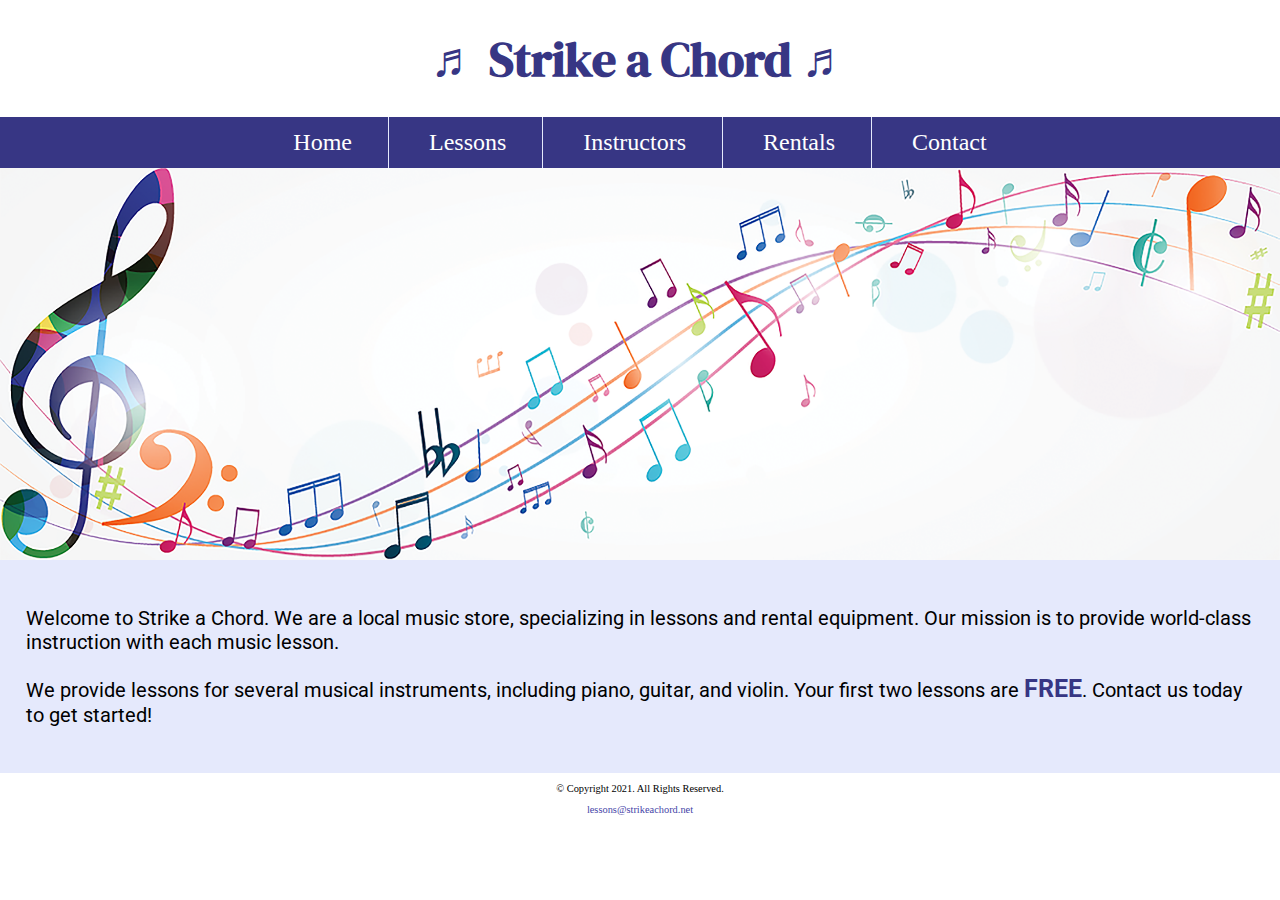
<file: index.html>
<!DOCTYPE html>
<!--
Student Name: Ryne Brown
File Name: contact.html
Date: 10/21/2021
-->
<html lang="en">
  <head>
    <link rel="shortcut icon" href="images/favicon.ico">
<link rel="icon" type="image/png" sizes="32x32" href="images/favicon-32.png">
<link rel="apple-touch-icon" sizes="180x180" href="images/apple-touch-icon.png">
<link rel="icon" sizes="192x192" href="images/android-chrome-192.png">
    <title>Strike a Chord: Home Page</title>
    <meta
      charset="utf-8"
      name="viewport"
      content="width=device-width, initial-scale=1.0"
    />
    <link rel="stylesheet" href="css/styles.css" />
    <link rel="preconnect" href="https://fonts.googleapis.com" />
    <link rel="preconnect" href="https://fonts.gstatic.com" crossorigin />
    <link
      href="https://fonts.googleapis.com/css2?family=DM+Serif+Display:ital@1&family=Roboto&display=swap"
      rel="stylesheet"
    />
  </head>
  <body>
    <header>
      <h1>
        <span class="tab-desk">&#9836;</span> Strike a Chord
        <span class="tab-desk">&#9836;</span>
      </h1>
    </header>

    <nav>
      <ul>
        <li><a href="index.html">Home</a></li>
        <li><a href="lessons.html">Lessons</a></li>
        <li><a href="instructors.html">Instructors</a></li>
        <li><a href="rentals.html">Rentals</a></li>
        <li><a href="contact.html">Contact</a></li>
      </ul>
    </nav>
    <!-- Hero Image -->
    <div id="hero" class="tab-desk">
      <img src="images/music-notes.png" alt="colorful music notes" />
    </div>
    <!-- Use the main area to add the main content to the webpage -->
    <main>
      <div id="intro">
        <p>
          Welcome to Strike a Chord. We are a local music store, specializing in
          lessons and rental equipment. Our mission is to provide world-class
          instruction with each music lesson.
        </p>

        <p>
          We provide lessons for several musical instruments, including piano,
          guitar, and violin. Your first two lessons are
          <span class="action">FREE</span>. Contact us today to get started!
        </p>
      </div>
    </main>

    <footer>
      <p>&copy; Copyright 2021. All Rights Reserved.</p>
      <p>
        <a href="mailto:lessons@strikeachord.net">lessons@strikeachord.net</a>
      </p>
    </footer>
  </body>
</html>
</file>
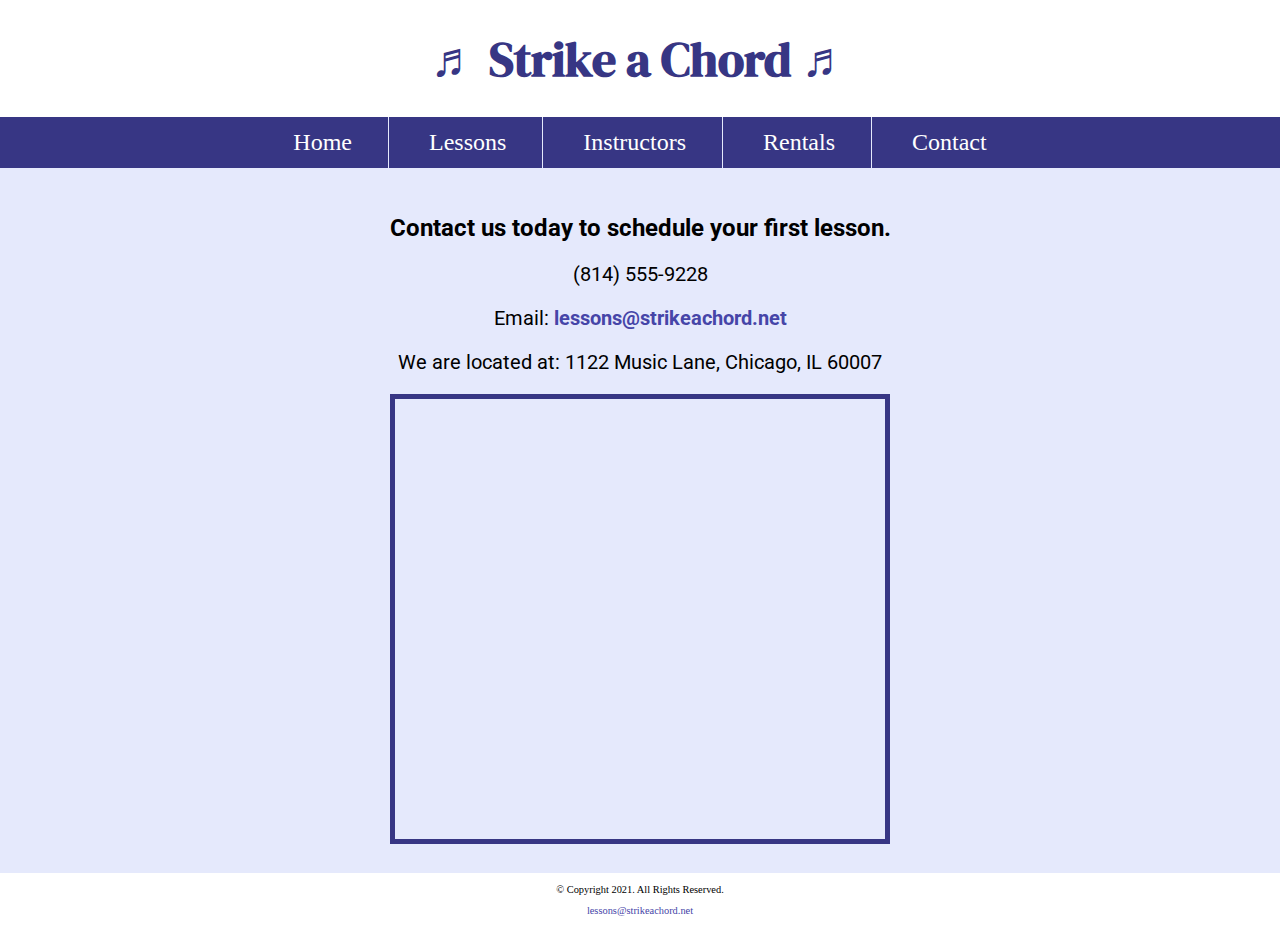
<file: contact.html>
<!DOCTYPE html>
<!--
Student Name: Ryne Brown
File Name: contact.html
Date: 10/21/2021
-->
<html lang="en">
  <head>
    <link rel="shortcut icon" href="images/favicon.ico">
<link rel="icon" type="image/png" sizes="32x32" href="images/favicon-32.png">
<link rel="apple-touch-icon" sizes="180x180" href="images/apple-touch-icon.png">
<link rel="icon" sizes="192x192" href="images/android-chrome-192.png">
    <title>Strike a Chord: Contact</title>
    <meta
      charset="utf-8"
      name="viewport"
      content="width=device-width, initial-scale=1.0"
    />
    <link rel="stylesheet" href="css/styles.css" />
    <link rel="preconnect" href="https://fonts.googleapis.com" />
    <link rel="preconnect" href="https://fonts.gstatic.com" crossorigin />
    <link
      href="https://fonts.googleapis.com/css2?family=DM+Serif+Display:ital@1&family=Roboto&display=swap"
      rel="stylesheet"
    />
  </head>
  <body>
    <header>
      <h1>
        <span class="tab-desk">&#9836;</span> Strike a Chord
        <span class="tab-desk">&#9836;</span>
      </h1>
    </header>

    <nav>
      <ul>
        <li><a href="index.html">Home</a></li>
        <li><a href="lessons.html">Lessons</a></li>
        <li><a href="instructors.html">Instructors</a></li>
        <li><a href="rentals.html">Rentals</a></li>
        <li><a href="contact.html">Contact</a></li>
      </ul>
    </nav>
    <!-- Use the main area to add the main content to the webpage -->
    <main>
      <div id="contact">
        <h2>Contact us today to schedule your first lesson.</h2>
        <p class="tel-link mobile">
          <a href="tel:+18145559228">(814) 555-9228</a>
        </p>
        <p class="tab-desk">(814) 555-9228</p>
        <p>
          Email:
          <a class="email-link" href="”mailto:lessons@strikeachord.net”"
            >lessons@strikeachord.net</a
          >
        </p>
        <p>We are located at: 1122 Music Lane, Chicago, IL 60007</p>
        <iframe
          class="map"
          src="https://www.google.com/maps/embed?pb=!1m18!1m12!1m3!1d380513.7160580949!2d-88.01215278051977!3d41.83339249282865!2m3!1f0!2f0!3f0!3m2!1i1024!2i768!4f13.1!3m3!1m2!1s0x880e2c3cd0f4cbed%3A0xafe0a6ad09c0c000!2sChicago%2C+IL!5e0!3m2!1sen!2sus!4v1558660826146!5m2!1sen!2sus"
          width="600"
          height="450"
          allowfullscreen="true"
        ></iframe>
      </div>
    </main>
    <!--Footer area which gets eaten by the image map for some reason?-->
    <footer>
      <p>&copy; Copyright 2021. All Rights Reserved.</p>
      <p>
        <a href="mailto:lessons@strikeachord.net">lessons@strikeachord.net</a>
      </p>
    </footer>
  </body>
</html>
</file>
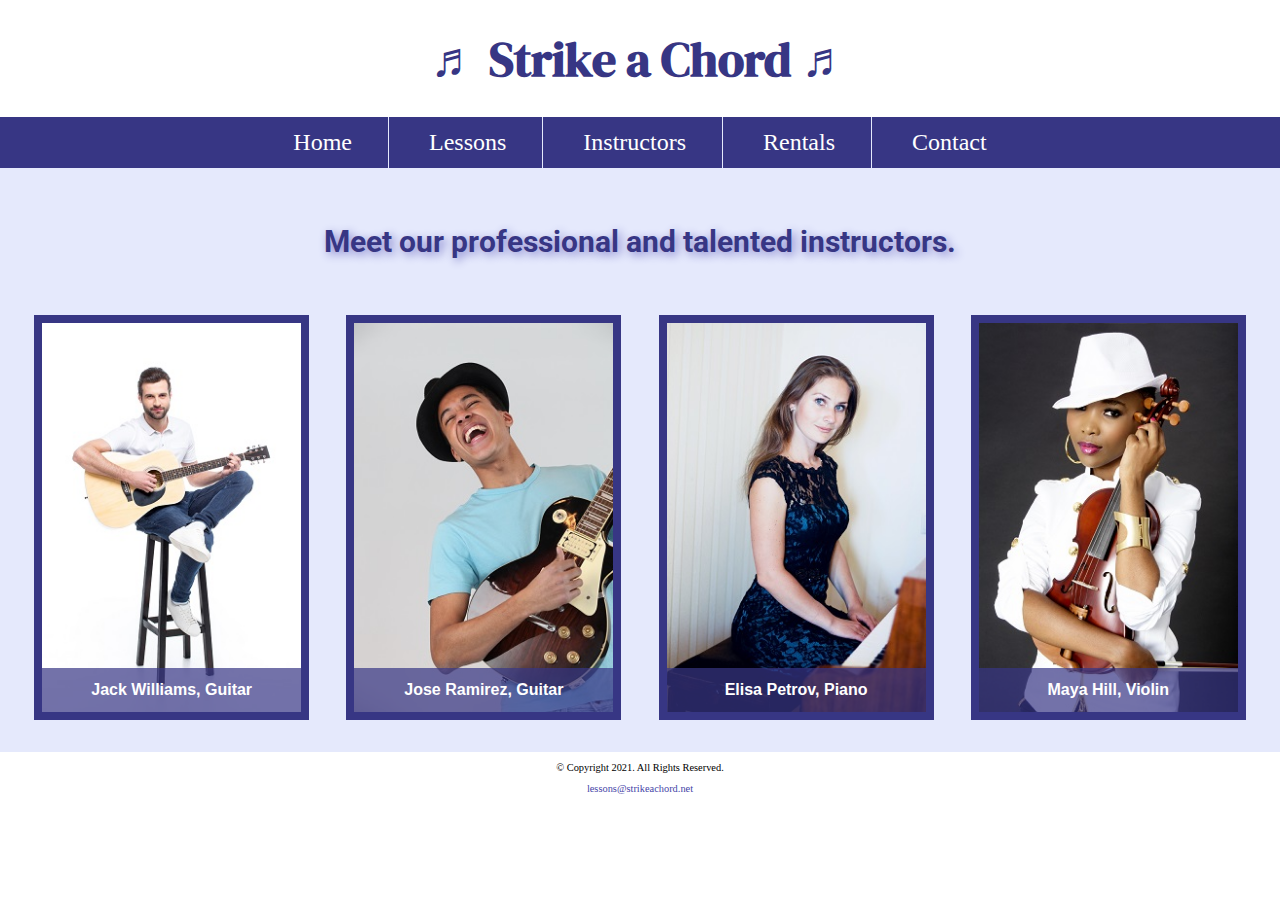
<file: instructors.html>
<!DOCTYPE html>
<!--
Student Name: Ryne Brown
File Name: instructors.html
Date: 10/21/2021
-->
<html lang="en">
  <head>
    <link rel="shortcut icon" href="images/favicon.ico">
<link rel="icon" type="image/png" sizes="32x32" href="images/favicon-32.png">
<link rel="apple-touch-icon" sizes="180x180" href="images/apple-touch-icon.png">
<link rel="icon" sizes="192x192" href="images/android-chrome-192.png">
    <title>Strike a Chord: Instructors</title>
    <meta
      charset="utf-8"
      name="viewport"
      content="width=device-width, initial-scale=1.0"
    />
    <link rel="stylesheet" href="css/styles.css" />
    <link rel="preconnect" href="https://fonts.googleapis.com" />
    <link rel="preconnect" href="https://fonts.gstatic.com" crossorigin />
    <link
      href="https://fonts.googleapis.com/css2?family=DM+Serif+Display:ital@1&family=Roboto&display=swap"
      rel="stylesheet"
    />
  </head>
  <body>
    <header>
      <h1>
        <span class="tab-desk">&#9836;</span> Strike a Chord
        <span class="tab-desk">&#9836;</span>
      </h1>
    </header>

    <nav>
      <ul>
        <li><a href="index.html">Home</a></li>
        <li><a href="lessons.html">Lessons</a></li>
        <li><a href="instructors.html">Instructors</a></li>
        <li><a href="rentals.html">Rentals</a></li>
        <li><a href="contact.html">Contact</a></li>
      </ul>
    </nav>
    <!-- Use the main area to add the main content to the webpage -->
    <main class="grid">
      <aside>
        <p>Meet our professional and talented instructors.</p>
      </aside>
      <figure>
      <img src="images/guitar-instructor.jpg" alt="guitar instructor">
      <figcaption>Jack Williams, Guitar</figcaption>
      </figure>
      <figure>
      <img src="images/electric-guitar-instructor.jpg" alt="electric guitar instructor">
      <figcaption>Jose Ramirez, Guitar</figcaption>
      </figure>
      <figure>
      <img src="images/piano-instructor.jpg" alt="piano instructor">
      <figcaption>Elisa Petrov, Piano</figcaption>
      </figure>
      <figure>
      <img src="images/violin-instructor.jpg" alt="violin instructor">
      <figcaption>Maya Hill, Violin</figcaption>
      </figure>
    </main>

    <footer>
      <p>&copy; Copyright 2021. All Rights Reserved.</p>
      <p>
        <a href="mailto:lessons@strikeachord.net">lessons@strikeachord.net</a>
      </p>
    </footer>
  </body>
</html>
</file>
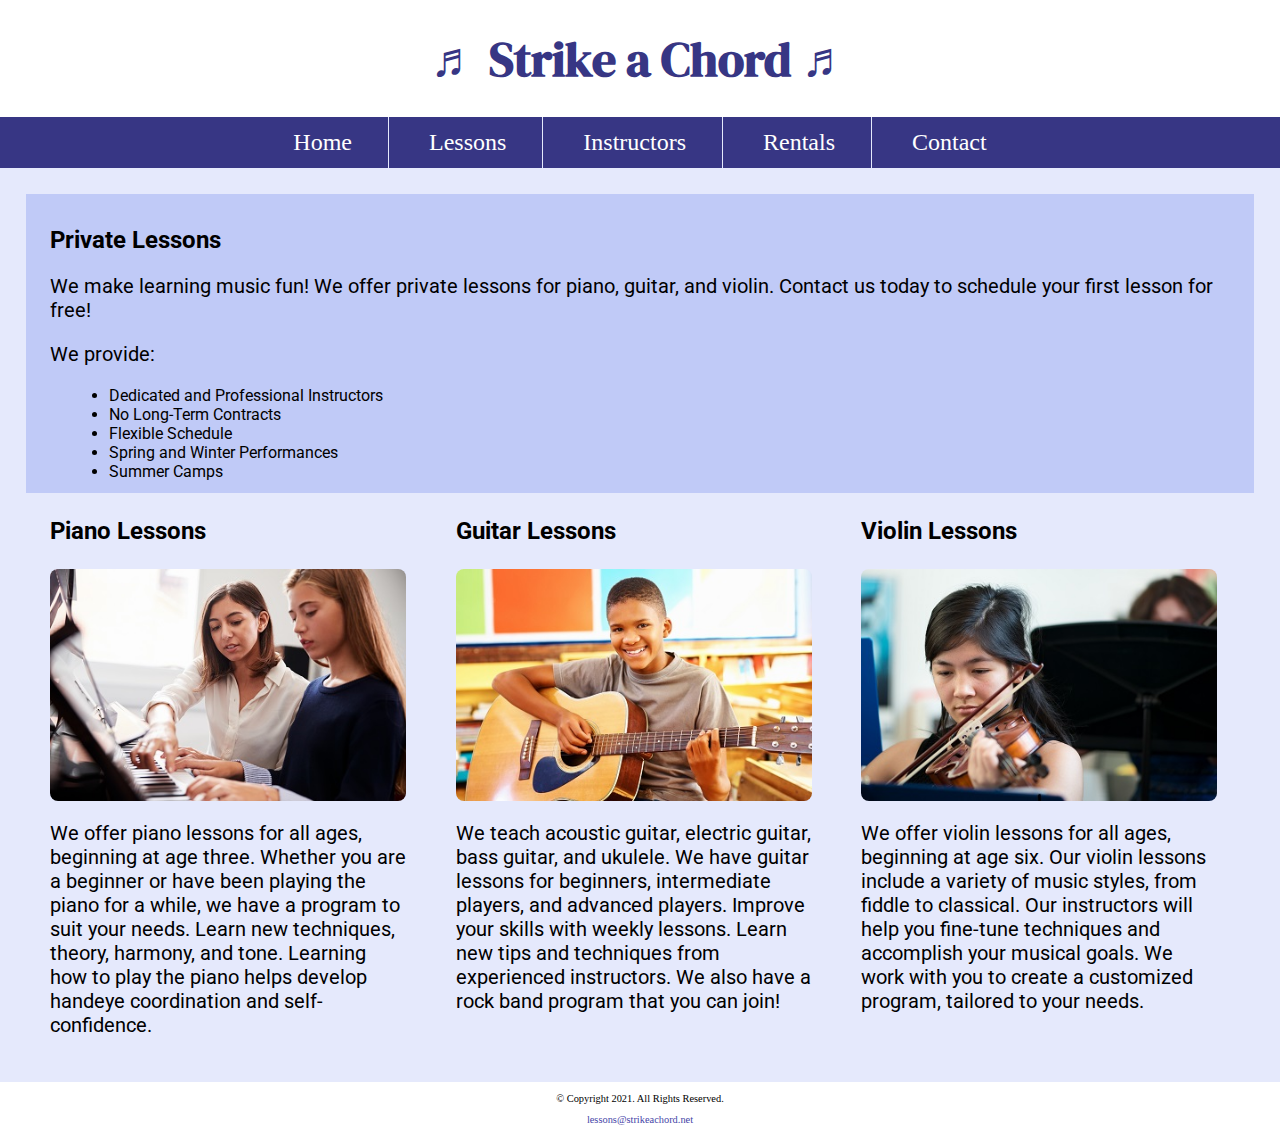
<file: lessons.html>
<!DOCTYPE html>
<!--
Student Name: Ryne Brown
File Name: contact.html
Date: 10/21/2021
-->
<html lang="en">
  <head>
    <link rel="shortcut icon" href="images/favicon.ico">
<link rel="icon" type="image/png" sizes="32x32" href="images/favicon-32.png">
<link rel="apple-touch-icon" sizes="180x180" href="images/apple-touch-icon.png">
<link rel="icon" sizes="192x192" href="images/android-chrome-192.png">
    <title>Strike a Chord: Lessons</title>
    <meta
      charset="utf-8"
      name="viewport"
      content="width=device-width, initial-scale=1.0"
    />
    <link rel="stylesheet" href="css/styles.css" />
    <link rel="preconnect" href="https://fonts.googleapis.com" />
    <link rel="preconnect" href="https://fonts.gstatic.com" crossorigin />
    <link
      href="https://fonts.googleapis.com/css2?family=DM+Serif+Display:ital@1&family=Roboto&display=swap"
      rel="stylesheet"
    />
  </head>
  <body>
    <header>
      <h1>
        <span class="tab-desk">&#9836;</span> Strike a Chord
        <span class="tab-desk">&#9836;</span>
      </h1>
    </header>

    <nav>
      <ul>
        <li><a href="index.html">Home</a></li>
        <li><a href="lessons.html">Lessons</a></li>
        <li><a href="instructors.html">Instructors</a></li>
        <li><a href="rentals.html">Rentals</a></li>
        <li><a href="contact.html">Contact</a></li>
      </ul>
    </nav>
    <!-- Use the main area to add the main content to the webpage -->
    <main>
      <section id="info">
        <h2>Private Lessons</h2>
        <p>
          We make learning music fun! We offer private lessons for piano,
          guitar, and violin. Contact us today to schedule your first lesson for
          free!
        </p>
        <p>We provide:</p>
        <ul>
          <li>Dedicated and Professional Instructors</li>
          <li>No Long-Term Contracts</li>
          <li>Flexible Schedule</li>
          <li>Spring and Winter Performances</li>
          <li>Summer Camps</li>
        </ul>
      </section>
      <section id="piano">
        <h3>Piano Lessons</h3>
        <img
          src="images/piano-lesson.jpg"
          alt="piano teacher and student sitting at a piano"
          class="round"
        />
        <p>
          We offer piano lessons for all ages, beginning at age three. Whether
          you are a beginner or have been playing the piano for a while, we have
          a program to suit your needs. Learn new techniques, theory, harmony,
          and tone. Learning how to play the piano helps develop handeye
          coordination and self-confidence.
        </p>
      </section>
      <section id="guitar">
        <h3>Guitar Lessons</h3>
        <img
          src="images/child-guitar.jpg"
          alt="child with a smile holding a guitar"
          class="round"
        />
        <p>
          We teach acoustic guitar, electric guitar, bass guitar, and ukulele.
          We have guitar lessons for beginners, intermediate players, and
          advanced players. Improve your skills with weekly lessons. Learn new
          tips and techniques from experienced instructors. We also have a rock
          band program that you can join!
        </p>
      </section>
      <section id="violin">
        <h3>Violin Lessons</h3>
        <img
          src="images/woman-violin.jpg"
          alt="woman playing the violin"
          class="round"
        />
        <p>
          We offer violin lessons for all ages, beginning at age six. Our violin
          lessons include a variety of music styles, from fiddle to classical.
          Our instructors will help you fine-tune techniques and accomplish your
          musical goals. We work with you to create a customized program,
          tailored to your needs.
        </p>
      </section>
    </main>

    <footer>
      <p>&copy; Copyright 2021. All Rights Reserved.</p>
      <p>
        <a href="mailto:lessons@strikeachord.net">lessons@strikeachord.net</a>
      </p>
    </footer>
  </body>
</html>
</file>
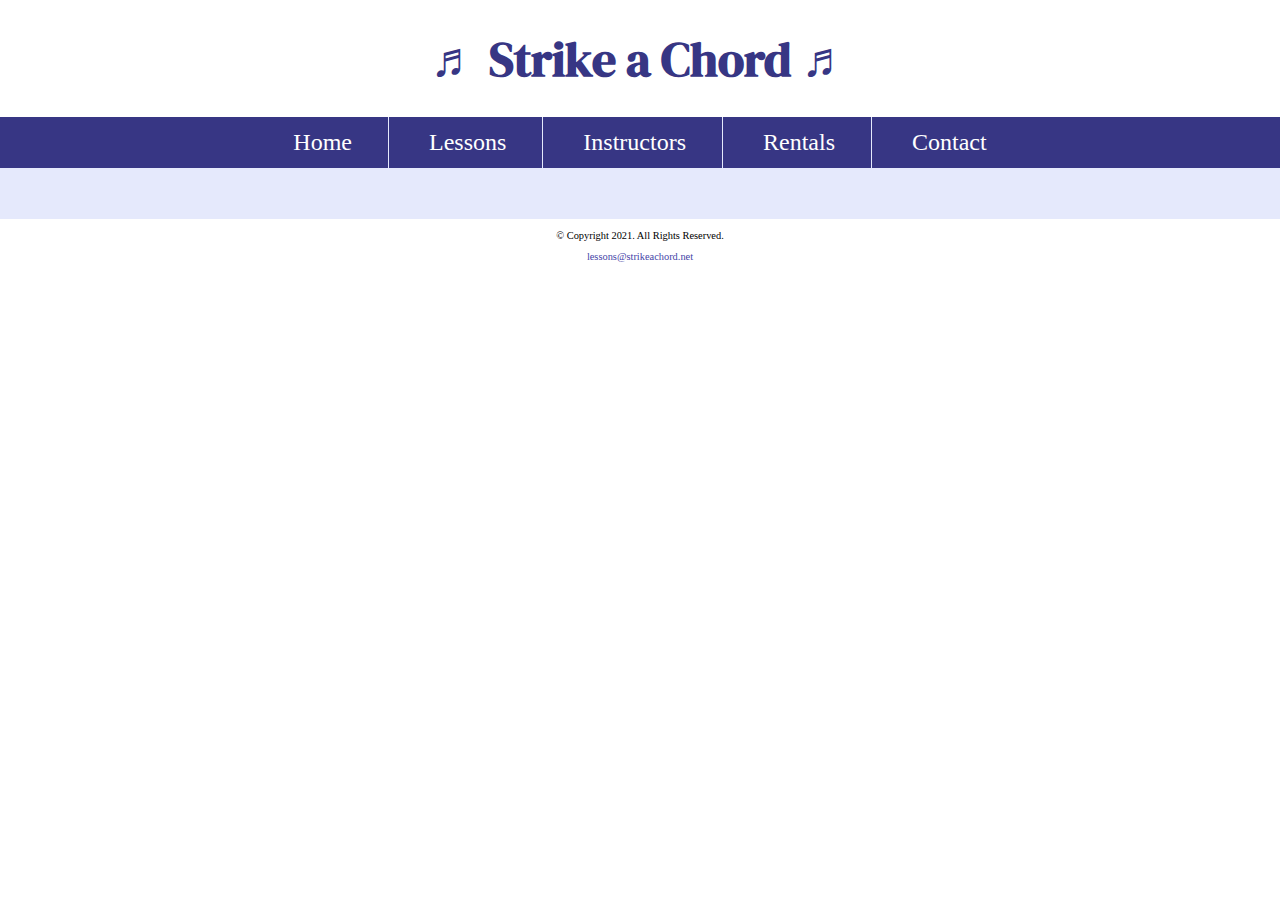
<file: template.html>
<!DOCTYPE html>
<!--
Student Name: Ryne Brown
File Name: contact.html
Date: 10/21/2021
-->
<html lang="en">
  <head>
    <link rel="shortcut icon" href="images/favicon.ico">
<link rel="icon" type="image/png" sizes="32x32" href="images/favicon-32.png">
<link rel="apple-touch-icon" sizes="180x180" href="images/apple-touch-icon.png">
<link rel="icon" sizes="192x192" href="images/android-chrome-192.png">
    <title>Strike a Chord: Template</title>
    <meta
      charset="utf-8"
      name="viewport"
      content="width=device-width, initial-scale=1.0"
    />
    <link rel="stylesheet" href="css/styles.css" />
    <link rel="preconnect" href="https://fonts.googleapis.com" />
    <link rel="preconnect" href="https://fonts.gstatic.com" crossorigin />
    <link
      href="https://fonts.googleapis.com/css2?family=DM+Serif+Display:ital@1&family=Roboto&display=swap"
      rel="stylesheet"
    />
  </head>
  <body>
    <header>
      <h1>
        <span class="tab-desk">&#9836;</span> Strike a Chord
        <span class="tab-desk">&#9836;</span>
      </h1>
    </header>

    <nav>
      <ul>
        <li><a href="index.html">Home</a></li>
        <li><a href="lessons.html">Lessons</a></li>
        <li><a href="instructors.html">Instructors</a></li>
        <li><a href="rentals.html">Rentals</a></li>
        <li><a href="contact.html">Contact</a></li>
      </ul>
    </nav>
    <!-- Use the main area to add the main content to the webpage -->
    <main>
      <div></div>
    </main>

    <footer>
      <p>&copy; Copyright 2021. All Rights Reserved.</p>
      <p>
        <a href="mailto:lessons@strikeachord.net">lessons@strikeachord.net</a>
      </p>
    </footer>
  </body>
</html>
</file>
<file: css/styles.css>
/*  
Author: Ryne Brown
File Name: styles.css
Date: 10/21/2021
*/

/* CSS Reset */
body,
header,
nav,
main,
footer,
img,
h1,
ul,
section,
aside,
figure,
figcaption {
  margin: 0;
  padding: 0;
  border: 0;
}
/* Style rule for images */
img {
  max-width: 100%;
  display: block;
}

/* Style rule for box sizing applies to all elements */  
* {  
  box-sizing: border-box; 
}

/*Style rules for mobile viewport */

/*Hide tab-desk class */
.tab-desk {
  display: none;
}

aside{
text-align: center;
font-size: 1.5em;
font-weight: bold;
color: #373684;
text-shadow: 3px 3px 10px #8280cb;
grid-column: 1 / span 2;
}

figure {
  position: relative;
max-width: 275px;
margin: 2% auto;
border: 8px solid #373684;
}

figcaption {
  position: absolute;
bottom: 0;
background: rgba(55, 54, 132, 0.7);
color: #fff;
width: 100%;
padding: 5% 0;
text-align: center;
font-family: Verdana, Arial, sans-serif;
font-size: 1.5em;
font-weight: bold;
}

/* Style rules for header content */
header {
  text-align: center;
  font-size: 1.5em;
  color: #373684;
}

header h1 {
  font-family: "DM Serif Display", serif;
}

/* Style rules for navigation area */
nav {
  background-color: #373684;
}

nav ul {
  list-style-type: none;
  text-align: center;
}

nav li {
  display: block;
  font-size: 2em;
  border-top: 1px solid #e5e9fc;
}

nav li a {
  display: block;
  color: #fff;
  text-align: center;
  padding: 0.5em 1em;
  text-decoration: none;
}

/* Style rules for main content */
main {
  padding: 2%;
  background-color: #e5e9fc;
  overflow: auto;
  font-family: "Roboto", sans-serif;
}

main p {
  font-size: 1.25em;
}

.action {
  font-size: 1.25em;
  color: #373684;
  font-weight: bold;
}

#piano,
#guitar,
#violin {
  margin: 0 2%;
}

#info {
  clear: left;
  background-color: #c0caf7;
  padding: 1% 2%;
}

#info ul {
  margin-left: 10%;
}

.round {
  border-radius: 8px;
}

#contact {
  text-align: center;
}

#contact .email-link {
  color: #4645a8;
  text-decoration: none;
  font-weight: bold;
}

.tel-link {
  background-color: #373684;
  padding: 2%;
  margin: 0 auto;
  width: 80%;
  text-align: center;
  border-radius: 5px;
}
.tel-link a {
  color: #fff;
  text-decoration: none;
  font-size: 1.5em;
  display: block;
}

.map {
  border: 5px solid #373684;
  width: 95%;
  height: 50%;
}

/* Style rules for footer content */
footer {
  text-align: center;
  font-size: 0.65em;
  clear: left;
}

footer a {
  color: #4645a8;
  text-decoration: none;
}
/* Media Query for Tablet Viewport */
@media screen and (min-width: 550px), print {
  /* Tablet Viewport: Show tab-desk class, hide mobile class */
  .tab-desk {
    display: block;
  }
  .mobile {
    display: none;
  }

  /* Tablet Viewport: Style rule for header content */
  span.tab-desk {
    display: inline;
  }
  /* Tablet Viewport: Style rule for nav element*/
  nav li {
    border-top: none;
    display: inline-block;
    font-size: 1.5em;
    border-right: solid 1px #e5e9fc;
  }

  nav li:last-child {
    border-right: none;
  }

  nav li a {
    padding-top: 0.25em;
    padding-bottom: 0.25em;
    padding-left: 0.5em;
    padding-right: 0.5em;
  }
  .map {
    width: 500px;
    height: 450px;
  }

  .grid {
    display: grid;
    grid-column: 2;
    grid-gap: 20px 20px;
  }
}
/* Desktop Media Query */
@media screen and (min-width: 769px), print {
  /*style rules for grid desktop viewport*/
  .grid {
    display: grid;
    grid-template-columns: auto auto auto auto;
  }
  /*Desktop Viewport: Style rules for header*/
  header {
    padding: 2%;
  }

  /*Desktop Viewport: Style rules for nav element*/
  nav li a {
    padding-top: 0.5em;
    padding-right: 1.5em;
    padding-bottom: 0.5em;
    padding-left: 1.5em;
  }

  nav li a:hover {
    color: #373684;
    background-color: #e5e9fc;
  }
  /* Desktop Veiwport: Style rules for main content */
  #info ul {
    margin-left: 5%;
  }

  main h3 {
    font-size: 1.5em;
  }

  aside {
    grid-column: 1 / span 4;
  }

  figcaption {
    font-size: 1em;
  }

  #piano,
  #guitar,
  #violin {
    width: 29%;
    float: left;
    margin-top: 0;
    margin-right: 2%;
    margin-bottom: 0;
    margin-left: 2%;
  }
}

/* Media Query for Print */
@media print {
  body {
    background-color: #fff;
    color: #000;
  }
}
</file>
